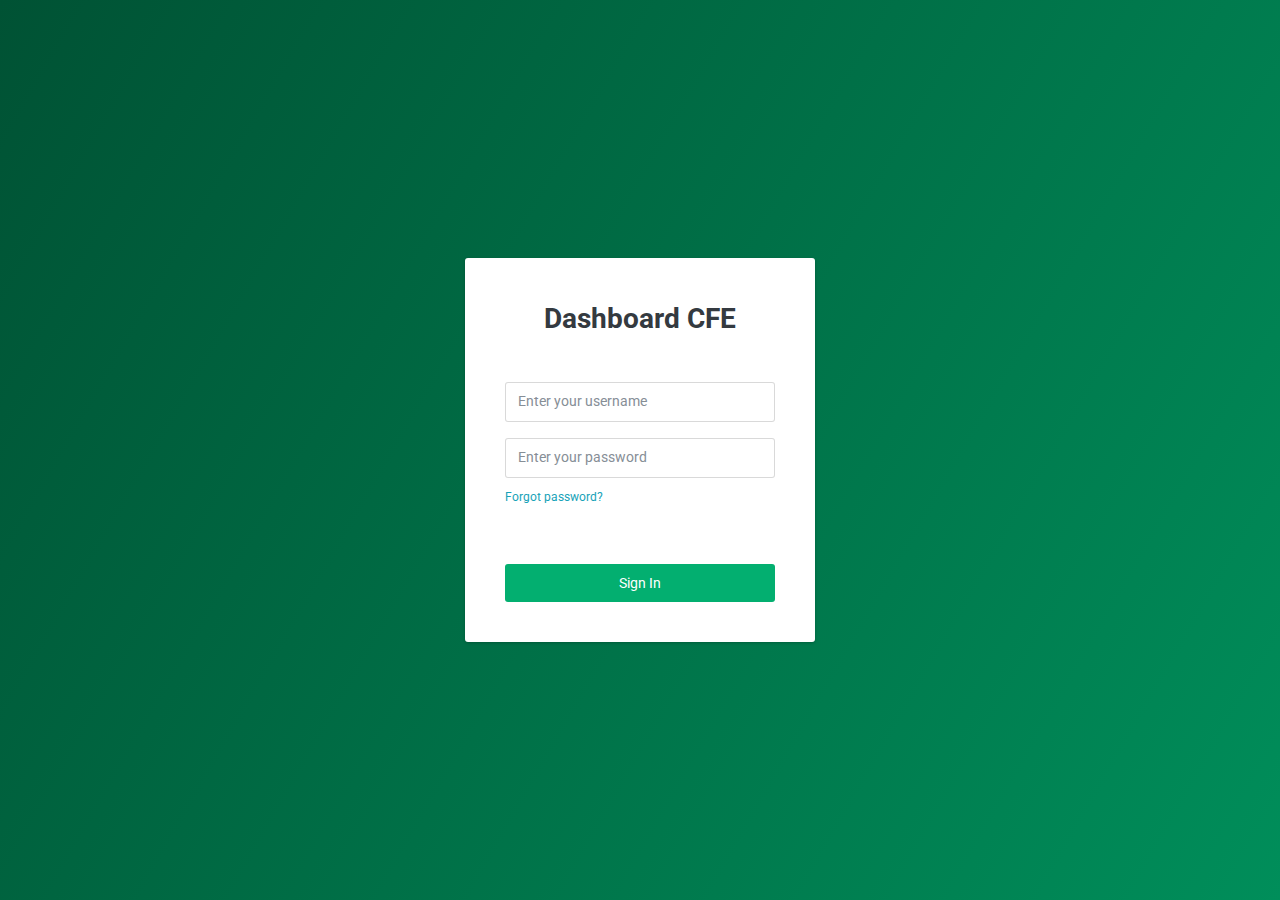
<file: pages/login.html>
<!DOCTYPE html>
<html lang="en">
  <head>
    <!-- Required meta tags -->
    <meta charset="utf-8">
    <meta name="viewport" content="width=device-width, initial-scale=1, shrink-to-fit=no">

    <!-- Meta -->
    <meta name="description" content="Premium Quality and Responsive UI for Dashboard.">
    <meta name="author" content="ThemePixels">

    <title>Dashboard CFE | Login</title>

    <!-- vendor css -->
    <link href="../lib/font-awesome/css/font-awesome.css" rel="stylesheet">
    <link href="../lib/Ionicons/css/ionicons.css" rel="stylesheet">

    <!-- Bracket CSS -->
    <link rel="stylesheet" href="../css/bracket.css">

    <!-- Login CSS -->
    <link rel="stylesheet" href="../css/login.css">
  </head>

  <body>

    <div class="d-flex align-items-center justify-content-center bg-br-primary ht-100v">

      <div class="../login-wrapper wd-300 wd-xs-350 pd-25 pd-xs-40 bg-white rounded shadow-base">
        <div class="signin-logo tx-center tx-28 tx-bold tx-inverse">Dashboard CFE</div>
        <!-- <div class="tx-center mg-b-60"><p>username: cualquiera</p><p>contraseña: cualquiera</p></div> -->
        <br><br>

        <div class="form-group">
          <input type="text" class="form-control" placeholder="Enter your username">
        </div><!-- form-group -->
        <div class="form-group">
          <input type="password" class="form-control" placeholder="Enter your password">
          <a href="" class="tx-info tx-12 d-block mg-t-10">Forgot password?</a>
        </div><!-- form-group -->
        <br><br>

        <!-- <button type="submit" class="btn btn-info btn-block">Sign In</button> -->
        <a href="tablaKardex.html" id="btn-login" class="btn btn-info" style="width: 100%;">Sign In</a>

        <!-- <div class="mg-t-60 tx-center">Not yet a member? <a href="" class="tx-info">Sign Up</a></div> -->
      </div><!-- login-wrapper -->
    </div><!-- d-flex -->

    <script src="../lib/jquery/jquery.js"></script>
    <script src="../lib/popper.js/popper.js"></script>
    <script src="../lib/bootstrap/bootstrap.js"></script>

  </body>
</html>
</file>
<file: css/login.css>
@import 'main.css';

.bg-br-primary {
    background-image: linear-gradient(120deg, var(--dark) 0%, var(--primary) 100%) !important;
}

#btn-login {
    background: var(--light) !important;
    border: none !important;
}

#btn-login:hover {
    background: var(--primary) !important;
}
</file>
